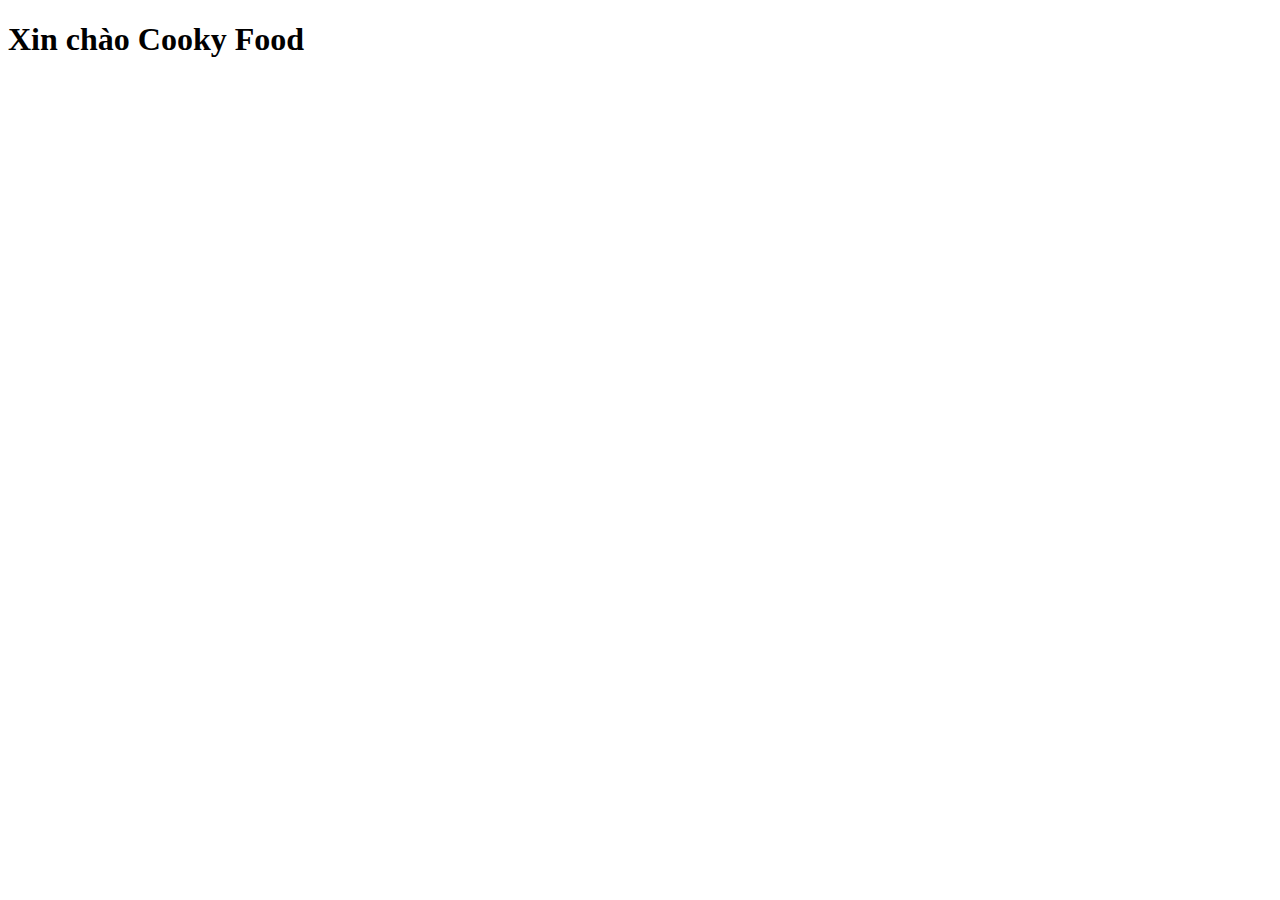
<file: index.html>
<!DOCTYPE html>
<html lang="en">
<head>
    <meta charset="UTF-8">
    <meta name="viewport" content="width=device-width, initial-scale=1.0">
    <title>Document</title>
</head>
<body>
    <h1>Xin chào Cooky Food</h1>
</body>
</html>
</file>
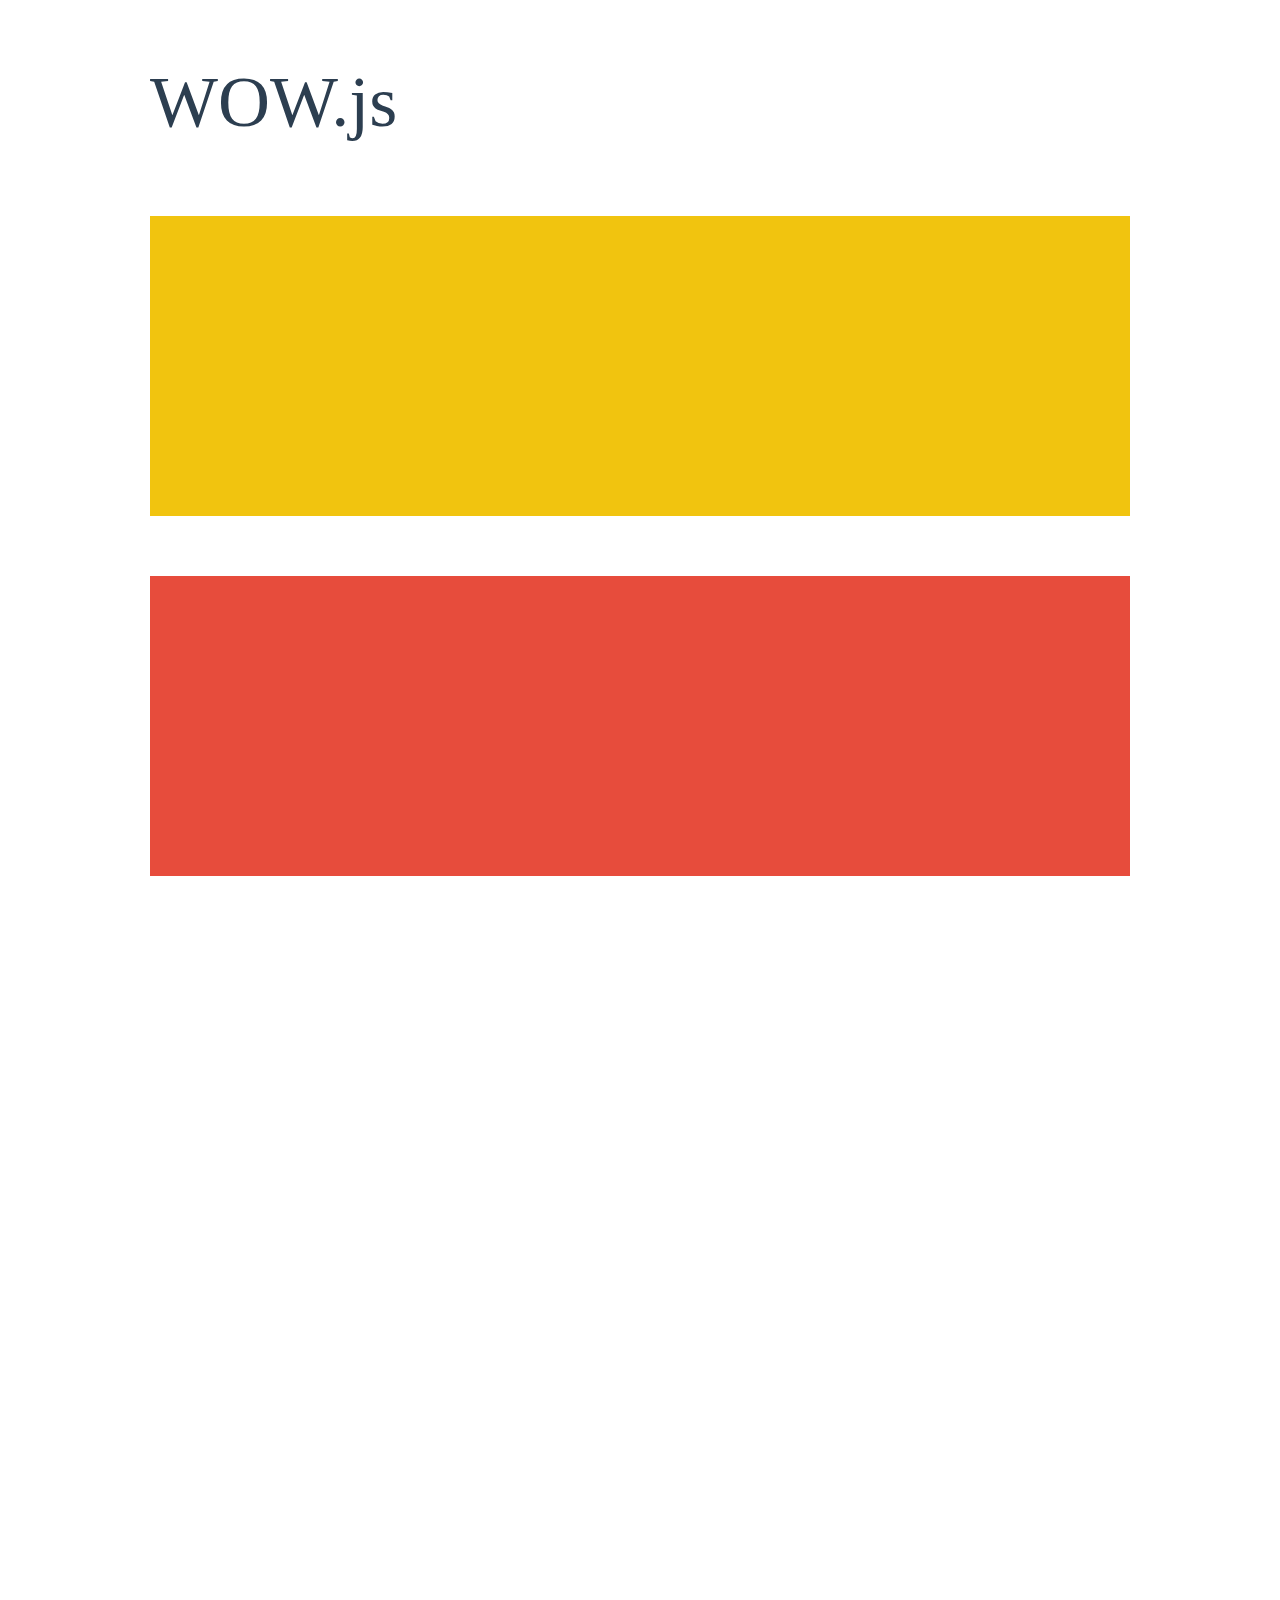
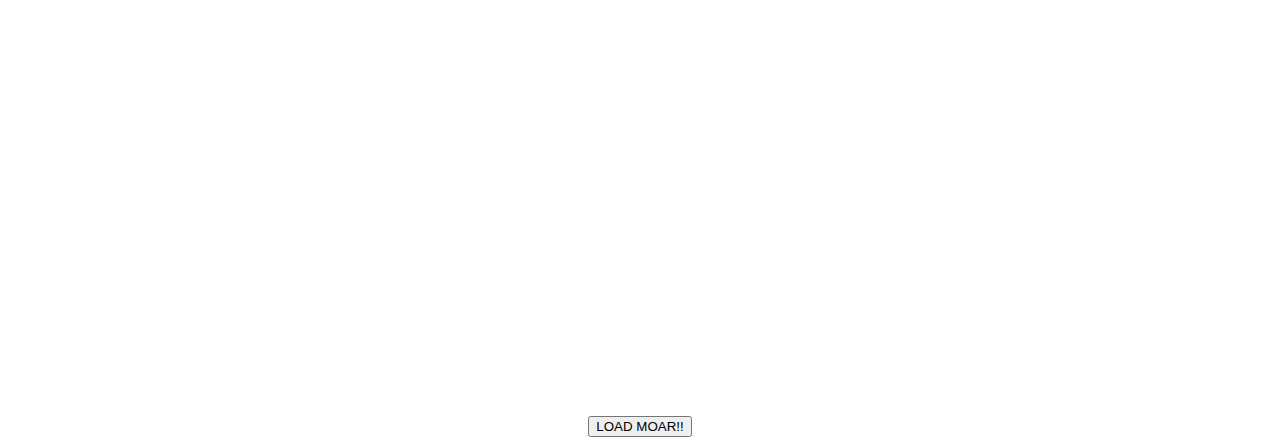
<file: vendors/wowJS/demo.html>
<!doctype html>

<html lang="en">
<head>
  <meta charset="utf-8">
  <title>WOW</title>
  <link rel="stylesheet" href="css/libs/animate.css">
  <link rel="stylesheet" href="css/site.css">
  <style>
    .wow:first-child {
      visibility: hidden;
    }
  </style>
  <!--[if IE]>
    <script src="http://html5shiv.googlecode.com/svn/trunk/html5.js"></script>
  <![endif]-->
</head>

<body>
  <div id="container">
    <header>
      <h1>WOW.js</h1>
    </header>
    <div id="main">
      <section class="wow fadeInDown" style="background-color: #f1c40f;"></section>
      <section class="wow pulse" style="background-color: #e74c3c;" data-wow-iteration="infinite" data-wow-duration="1500ms"></section>
      <section class="section--purple wow slideInRight" data-wow-delay="2s"></section>
      <section class="section--blue wow bounceInLeft" data-wow-offset="300"></section>
      <section class="section--green wow slideInLeft" data-wow-duration="4s"></section>
      <button id="moar">LOAD MOAR!!</button>
    </div>
  </div>
  <script src="dist/wow.js"></script>
  <script>
    wow = new WOW(
      {
        animateClass: 'animated',
        offset:       100,
        callback:     function(box) {
          console.log("WOW: animating <" + box.tagName.toLowerCase() + ">")
        }
      }
    );
    wow.init();
    document.getElementById('moar').onclick = function() {
      var section = document.createElement('section');
      section.className = 'section--purple wow fadeInDown';
      this.parentNode.insertBefore(section, this);
    };
  </script>
</body>
</html>
</file>
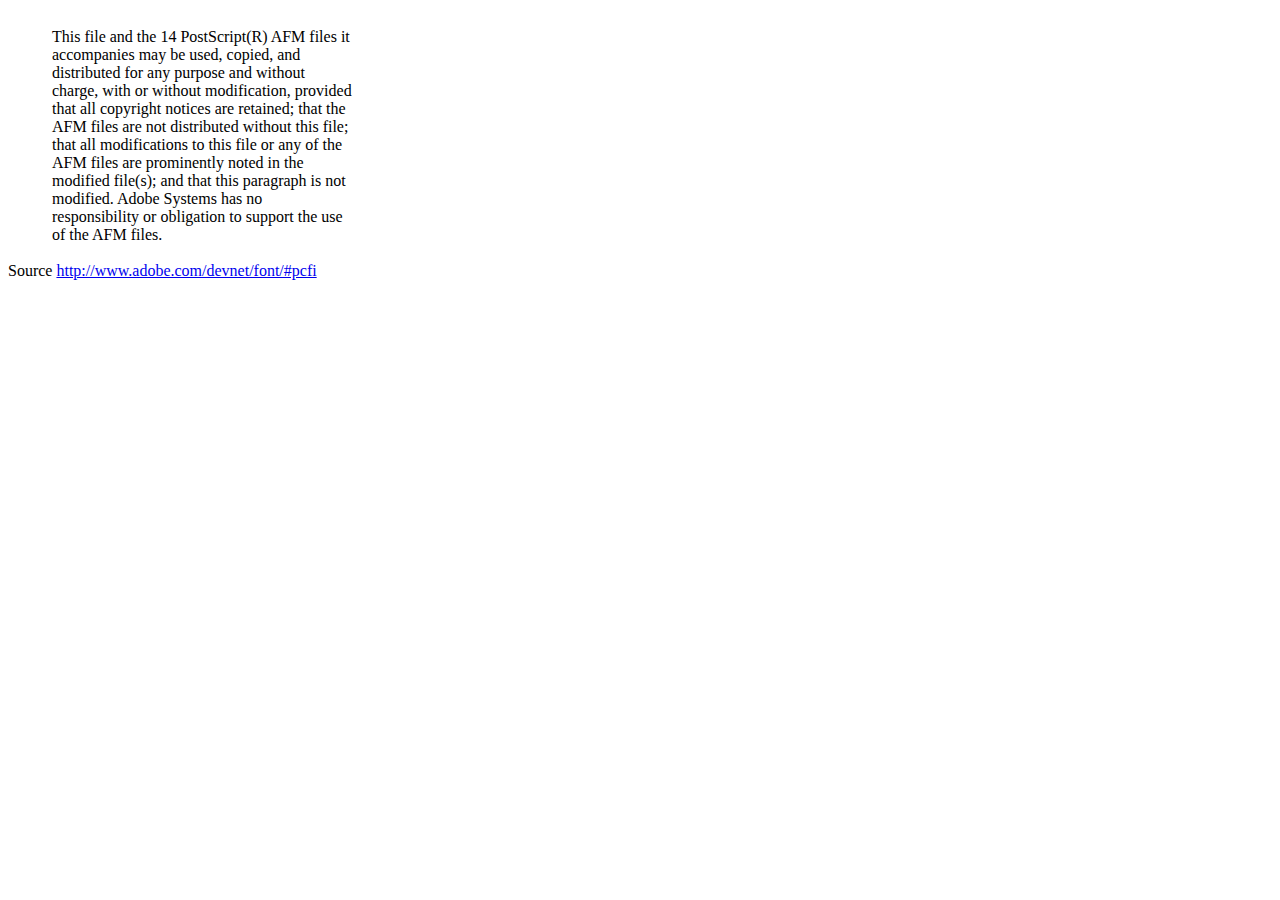
<file: vendors/dompdf/vendor/dompdf/dompdf/lib/fonts/mustRead.html>
<html>
	<head>
		<meta http-equiv="content-type" content="text/html;charset=iso-8859-1">
		<meta name="generator" content="Adobe GoLive 4">
		<title>Core 14 AFM Files - ReadMe</title>
	</head>
	<body bgcolor="white">
		<font color="white">or</font>
		<table border="0" cellpadding="0" cellspacing="2">
			<tr>
				<td width="40"></td>
				<td width="300">This file and the 14 PostScript(R) AFM files it accompanies may be used, copied, and distributed for any purpose and without charge, with or without modification, provided that all copyright notices are retained; that the AFM files are not distributed without this file; that all modifications to this file or any of the AFM files are prominently noted in the modified file(s); and that this paragraph is not modified. Adobe Systems has no responsibility or obligation to support the use of the AFM files. <font color="white">Col</font></td>
			</tr>
		</table>
		<p>Source <a href="http://www.adobe.com/devnet/font/#pcfi">http://www.adobe.com/devnet/font/#pcfi</a></p>
</body>
</html>
</file>
<file: vendors/wowJS/css/site.css>
h1 {
  font-size:     72px;
  line-height:   1.5;
  color: #2c3e50;
  font-weight:   100;
}

#container {
  width:  980px;
  margin: 0 auto;
}

section {
  height: 300px;
  margin: 60px 0;
}

.section--purple {
  background-color: #9b59b6;
}

.section--blue {
  background-color: #3498db;
}

.section--green {
  background-color: #2ecc71;
}

#main {
  text-align: center;
}

#more {
  margin: 20px auto 48px;
}
</file>
